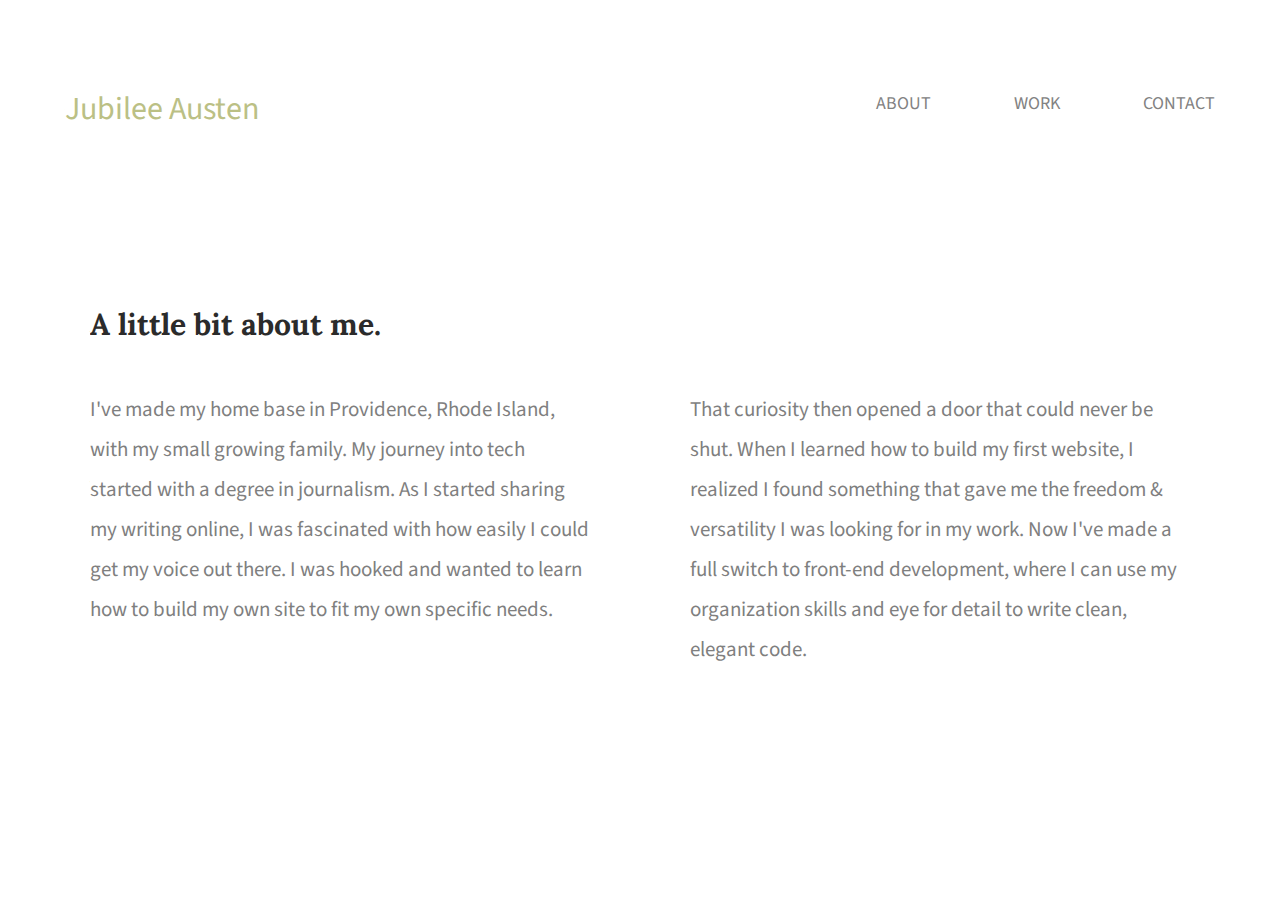
<file: about/index.html>
<!doctype html>

<html lang="en">
    <head>
        <title>My About Page</title>
        <link rel="stylesheet" href="../css/normalize.css">
        <link rel="stylesheet" href="../css/main.css">
        <link href='https://fonts.googleapis.com/css?family=Lora:400,700' rel='stylesheet' type='text/css'>
        <link href='https://fonts.googleapis.com/css?family=Source+Sans+Pro:400,700' rel='stylesheet' type='text/css'>
    </head>

<body>
      <div class="full-widthWork">
        <div class="half-widthWork">
          <h1><a href="../index.html">Jubilee Austen</a></h1>
        </div>
        <div class="half-widthWork">
            <nav>
              <ul>
                <li><a href="../about/index.html">About</a></li>
                <li><a href="../work/index.html">Work</a></li>
                <li><a href="../contact/index.html">Contact</a></li>
              </ul>
            </nav>
        </div>
      </div>
      <section id="about">
        <div class="full-width">
          <h2>A little bit about me.</h2>
          <div class="half-width">
            <p>
              I've made my home base in Providence, Rhode Island, with my
              small growing family. My journey into tech started with a degree
              in journalism. As I started sharing my writing online,
              I was fascinated with how easily I could get my voice out there.
              I was hooked and wanted to learn how to build my own site
              to fit my own specific needs.
            </p>
          </div>
          <div class="half-width">
            <p>
              That curiosity then opened a door that could never be shut.
              When I learned how to build my first website,
              I realized I found something that gave me the freedom &
              versatility I was looking for in my work. Now I've made
              a full switch to front-end development, where
              I can use my organization skills and eye for detail to write
              clean, elegant code.
            </p>
          </div>
        </div>
      </section>

</body>
</html>
</file>
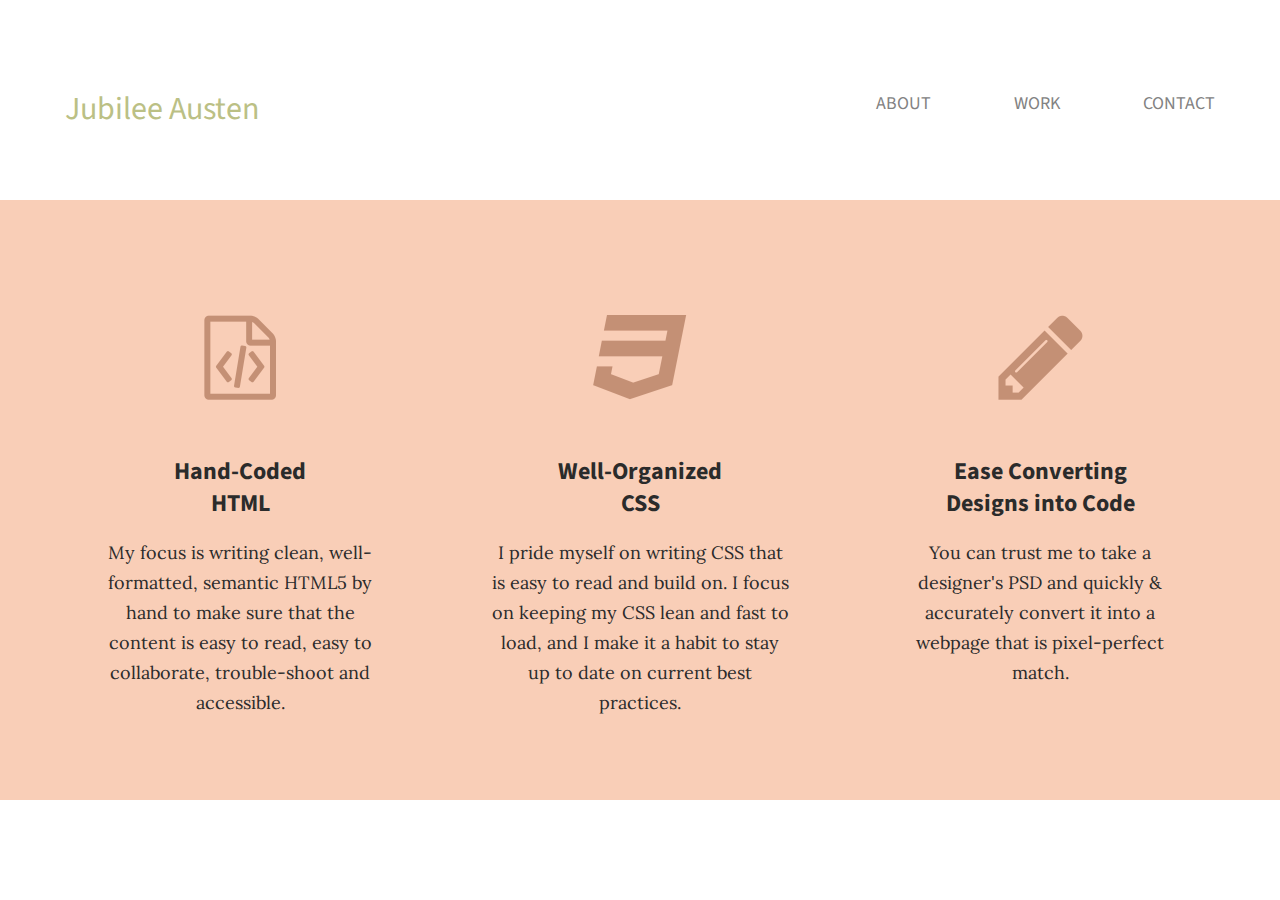
<file: work/index.html>
<!doctype html>

<html lang="en">
    <head>
        <title>My Work Page</title>
        <link rel="stylesheet" href="../css/normalize.css">
        <link rel="stylesheet" href="../css/main.css">
        <link href='https://fonts.googleapis.com/css?family=Lora:400,700' rel='stylesheet' type='text/css'>
        <link href='https://fonts.googleapis.com/css?family=Source+Sans+Pro:400,700' rel='stylesheet' type='text/css'>
    </head>

<body>
      <div class="full-widthWork">
        <div class="half-widthWork">
          <h1><a href="../index.html">Jubilee Austen</a></h1>
        </div>
        <div class="half-widthWork">
            <nav>
              <ul>
                <li><a href="../about/index.html">About</a></li>
                <li><a href="../work/index.html">Work</a></li>
                <li><a href="../contact/index.html">Contact</a></li>
              </ul>
            </nav>
        </div>
      </div>
  <section id="work">
    <div class="full-width">
      <div class="third-width">
        <img src="../img/html-icon.png" alt="HTML icon" />
        <h3>Hand-Coded HTML</h3>
        <p>
          My focus is writing clean, well-formatted,
          semantic HTML5 by hand to make sure that the content is
          easy to read, easy to collaborate, trouble-shoot and accessible.
        </p>
      </div>
      <div class="third-width">
        <img src="../img/css-icon.png" alt="CSS icon" />
        <h3>Well-Organized CSS</h3>
        <p>
          I pride myself on writing CSS that is easy to read and build on.
          I focus on keeping my CSS lean and fast to load, and
          I make it a habit to stay up to date on current best practices.
        </p>
      </div>
      <div class="third-width">
        <img src="../img/pencil-Icon.png" alt="Pencil icon" />
        <h3>Ease Converting Designs into Code</h3>
        <p>
          You can trust me to take a designer's PSD and quickly &
          accurately convert it into a webpage that is pixel-perfect match.
        </p>
      </div>
    </div>
  </section>

</body>
</html>
</file>
<file: css/main.css>
/****** BASE STYLES ******/

body {
    font-family: 'Source Sans Pro', 'Lora', sans-serif;
    color: #2b2b2b;
}

#about, #work, #contact {
    height: 600px;
}

/****** GRID ******/

.full-width {
    width: 1200px;
    margin: 0 auto;
}
.half-width {
    width: 600px;
    float: left;
}
.third-width {
    width: 400px;
    float: left;
}
.full-widthWork {
    width: 1200px;
    height: 200px;
    margin: 0 auto;
}
.half-widthWork {
    width: 600px;
    float: left;
}
/****** ABOUT ******/

header {
    height: 800PX;
    background: url('../img/hero.png');
    background-size: cover;
}
header h1 {
    padding: 65px 0 65px 25px;
    font-weight: normal;
    color: #bbc085
}
.full-widthWork .half-widthWork h1 {
    padding: 65px 0 65px 25px;
    font-weight: normal;
    color: #bbc085;
}
.full-widthWork .half-widthWork h1 a{
      text-decoration:none;
      font-weight: normal;
      color: #bbc085
}
nav {
    float: right;
    padding: 75px 25px;
}
nav ul li{
    display: inline-block;
}
nav ul li a {
    text-transform:uppercase;
    text-decoration:none;
    font-size:18px;
    color:#828282;
    padding-left: 80px;
}
header h2 {
  width: 1000px;
  clear: both;
  font-family: 'Lora', serif;
  font-size: 72px;
  line-height: 80px;
  color: #9b9b9b;
  padding: 20px 0 20px 25px;
}
header h2 span {
    color: black;
}
/****** ABOUT ******/

#about .full-width {
    padding: 80px 0;
}

#about h2 {
    font-family: 'Lora', serif;
    font-size: 30px;
    padding-left: 50PX
}
#about p {
    font-size: 21px;
    color: #7f7f7f;
    line-height: 40px;
    padding-left: 50px;
    padding-right: 50px;
}

/****** WORK ******/

#work {
    background-color: #f9ceb7;
    text-align: center;
}

#work .full-width {
    padding: 115px 0;

}

#work img {
    padding-bottom: 50px;
}

#work h3 {
    font-size: 24px;
    line-height: 32px;
    width: 190px;
    margin: 0 auto;
}

#work p {
    font-family: 'Lora', serif;
    font-size: 18px;
    line-height: 30px;
    padding: 0 50px;
}

/****** CONTACT/FOTTER ******/

#contact{
  background-color: #ebebeb;
}
#contact .full-width {
    padding: 110px 0;
}
#contact img#contact-img {
    margin-left: 25px;
    border: 12px solid #ffffff;
}
#contact h2, #contact #email-header, #contact #socialmedia-header, #contact ul {
    padding-left: 115px;
}
#contact #envelope {
    padding: 0 10px 0 115px;
}
#contact h2 {
    font-family: 'Lora', serif;
    font-size: 36px;
    line-height:44px;
}
#contact #email-header{
    font-size:32px;
    font-weight:400;
    line-height:44px;
    margin: -30px 0 5px 0;
}
#contact #socialmedia-header {
    font-weight:bold;
    font-size:29px;
    line-height:44px;
    margin: 40px 0 0 0;
  }
#contact a {
    text-decoration: none;
    color: #c49075;
    font-weight: bold;
    font-size: 28px;
}
#contact ul {
    list-style: none;
}
#contact ul li {
     display: inline-block;
}
#contact ul img {
    font-size: 32px;
    padding-right: 48px;
}
</file>
